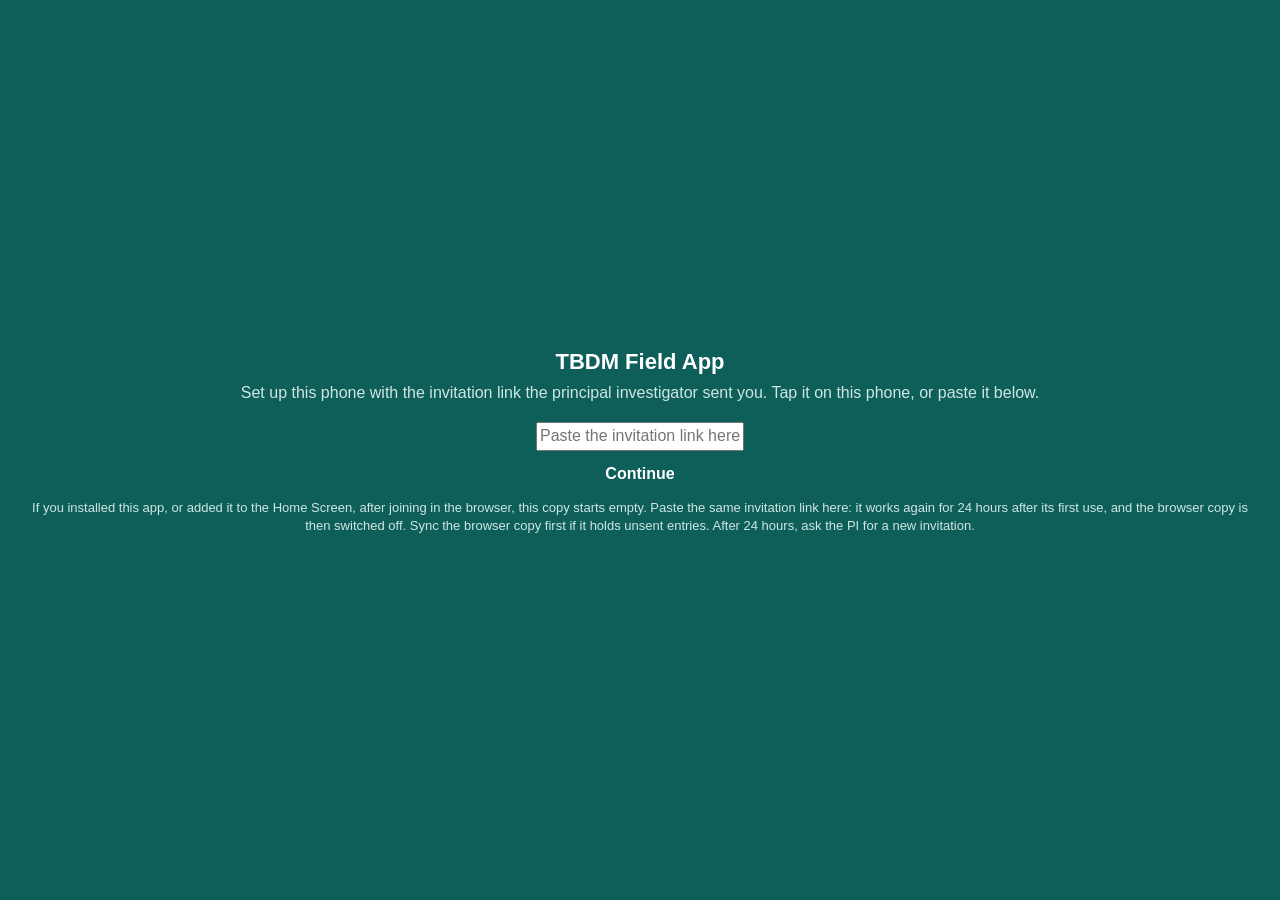
<file: index.html>
<!doctype html>
<html lang="en-GB">
<head>
<meta charset="utf-8">
<meta name="viewport" content="width=device-width, initial-scale=1, viewport-fit=cover">
<meta name="theme-color" content="#0e5e5a">
<meta name="color-scheme" content="light dark">
<meta name="apple-mobile-web-app-capable" content="yes">
<meta name="mobile-web-app-capable" content="yes">
<meta name="apple-mobile-web-app-status-bar-style" content="black-translucent">
<meta name="apple-mobile-web-app-title" content="TBDM Field">
<meta name="referrer" content="no-referrer">
<meta http-equiv="Content-Security-Policy" content="default-src 'self'; script-src 'self'; style-src 'self'; img-src 'self' data: blob:; connect-src 'self' https://script.google.com https://script.googleusercontent.com; base-uri 'none'; form-action 'none'">
<title>TBDM Field App</title>
<link rel="manifest" href="manifest.webmanifest">
<link rel="apple-touch-icon" href="apple-touch-icon.png">
<link rel="icon" href="icon-192.png">
<link rel="stylesheet" href="app.css">
</head>
<body>
<div id="app" aria-live="polite"><div class="boot">TBDM Field App</div></div>
<div id="modal" hidden></div>
<script src="logic.js"></script>
<script src="app.js"></script>
</body>
</html>
</file>
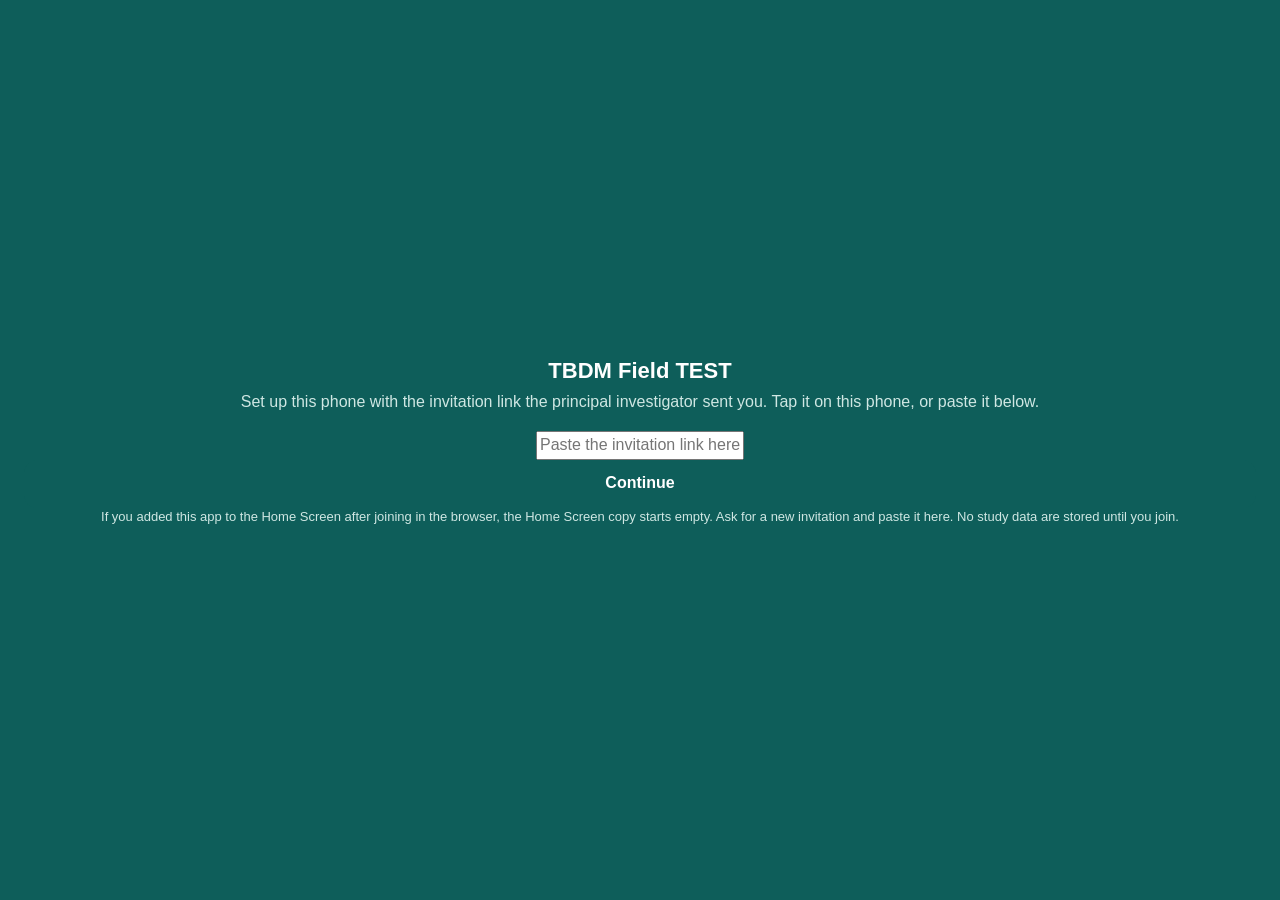
<file: test/index.html>
<!doctype html>
<html lang="en-GB">
<head>
<meta charset="utf-8">
<meta name="viewport" content="width=device-width, initial-scale=1, viewport-fit=cover">
<meta name="theme-color" content="#0e5e5a">
<meta name="apple-mobile-web-app-capable" content="yes">
<meta name="mobile-web-app-capable" content="yes">
<meta name="apple-mobile-web-app-status-bar-style" content="black-translucent">
<meta name="apple-mobile-web-app-title" content="TBDM TEST">
<meta name="referrer" content="no-referrer">
<meta http-equiv="Content-Security-Policy" content="default-src 'self'; script-src 'self'; style-src 'self'; img-src 'self' data:; connect-src 'self' https://script.google.com https://script.googleusercontent.com; base-uri 'none'; form-action 'none'">
<title>TBDM Field TEST</title>
<link rel="manifest" href="manifest.webmanifest">
<link rel="apple-touch-icon" href="apple-touch-icon.png">
<link rel="icon" href="icon-192.png">
<link rel="stylesheet" href="app.css">
</head>
<body>
<div id="app" aria-live="polite"><div class="boot">TBDM Field TEST</div></div>
<div id="modal" hidden></div>
<script src="logic.js"></script>
<script src="app.js"></script>
</body>
</html>
</file>
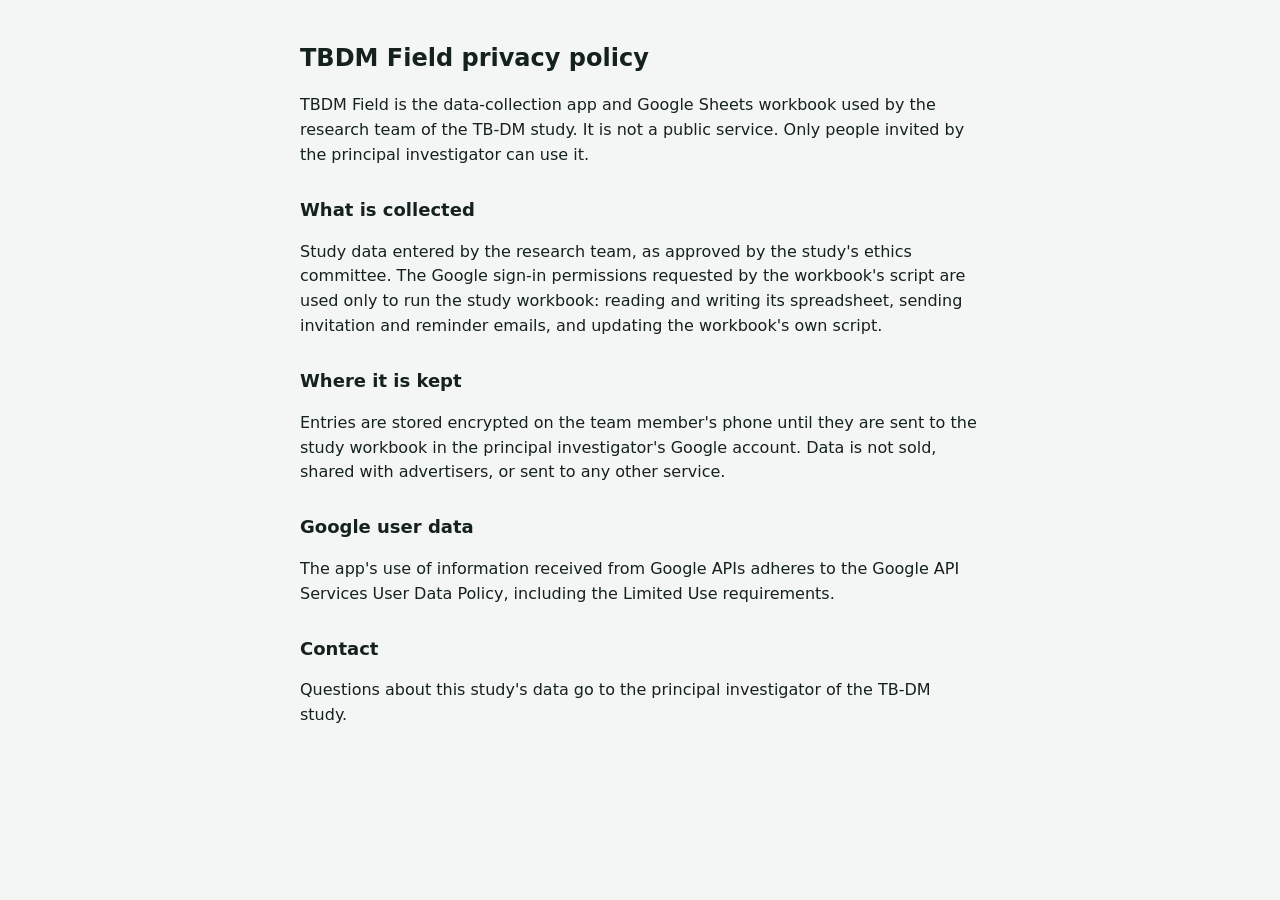
<file: privacy.html>
<!doctype html>
<html lang="en"><head><meta charset="utf-8"><meta name="viewport" content="width=device-width, initial-scale=1">
<title>TBDM Field privacy</title>
<style>body{font:16px/1.55 system-ui,sans-serif;max-width:680px;margin:0 auto;padding:24px 16px;color:#14211f;background:#f4f6f5}h1{font-size:24px}h2{font-size:18px;margin-top:28px}</style>
</head><body>
<h1>TBDM Field privacy policy</h1>
<p>TBDM Field is the data-collection app and Google Sheets workbook used by the research team of the TB-DM study. It is not a public service. Only people invited by the principal investigator can use it.</p>
<h2>What is collected</h2>
<p>Study data entered by the research team, as approved by the study's ethics committee. The Google sign-in permissions requested by the workbook's script are used only to run the study workbook: reading and writing its spreadsheet, sending invitation and reminder emails, and updating the workbook's own script.</p>
<h2>Where it is kept</h2>
<p>Entries are stored encrypted on the team member's phone until they are sent to the study workbook in the principal investigator's Google account. Data is not sold, shared with advertisers, or sent to any other service.</p>
<h2>Google user data</h2>
<p>The app's use of information received from Google APIs adheres to the Google API Services User Data Policy, including the Limited Use requirements.</p>
<h2>Contact</h2>
<p>Questions about this study's data go to the principal investigator of the TB-DM study.</p>
</body></html>
</file>
<file: app.css>
:root {
  --ink: #14211f; --muted: #5b6b68; --line: #d6dedc; --bg: #f4f6f5; --card: #ffffff;
  --brand: #0e5e5a; --brand-2: #0a4744; --brand-soft: #e3f0ee;
  --ok: #067647; --ok-soft: #e6f4ec; --warn: #9a5b00; --warn-soft: #fff4dc;
  --bad: #b42318; --bad-soft: #fdecea; --pend: #3b5bb5; --pend-soft: #e8eefb;
  --r: 14px; --tap: 48px;
  --brand-ink: var(--brand); --bad-ink: var(--bad); --fline: #b9c5c2; --chip: #eef1f0; --tools: #1b4f72;
  --safe-top: env(safe-area-inset-top, 0px); --safe-bot: env(safe-area-inset-bottom, 0px);
}
* { box-sizing: border-box; -webkit-tap-highlight-color: transparent; }
html, body { margin: 0; background: var(--bg); color: var(--ink); }
body { font: 16px/1.4 -apple-system, BlinkMacSystemFont, "Segoe UI", Roboto, "Noto Sans", sans-serif; -webkit-text-size-adjust: 100%; }
button, input, select { font: inherit; color: inherit; }
.boot { display: grid; place-items: center; min-height: 100vh; color: var(--muted); font-weight: 600; }

/* bars */
.top { position: sticky; top: 0; z-index: 5; background: var(--brand); color: #fff; padding: calc(var(--safe-top) + 10px) 14px 10px; display: flex; align-items: center; gap: 10px; }
.top h1 { font-size: 18px; margin: 0; flex: 1; white-space: nowrap; overflow: hidden; text-overflow: ellipsis; }
.top .back, .top .icon { background: rgba(255,255,255,.14); border: 0; color: #fff; border-radius: 10px; min-width: 44px; height: 40px; padding: 0 10px; font-weight: 600; }
.sync { display: flex; align-items: center; gap: 8px; padding: 8px 14px; font-size: 14px; background: var(--brand-2); color: #e6f2f0; }
.sync .dot { width: 9px; height: 9px; border-radius: 50%; background: #9aa; flex: none; }
.sync.on .dot { background: #4ade80; } .sync.off .dot { background: #f59e0b; }
.sync .grow { flex: 1; }
.sync button { background: rgba(255,255,255,.16); color: #fff; border: 0; border-radius: 8px; padding: 5px 10px; font-weight: 600; }

main { padding: 14px 14px calc(110px + var(--safe-bot)); max-width: 720px; margin: 0 auto; }
h2 { font-size: 15px; text-transform: uppercase; letter-spacing: .04em; color: var(--muted); margin: 20px 4px 8px; }
.card { background: var(--card); border: 1px solid var(--line); border-radius: var(--r); padding: 14px; margin-bottom: 12px; }
.card.alert { border-color: #f3b4ad; background: var(--bad-soft); }
.card.warn { border-color: #f1d08a; background: var(--warn-soft); }
.muted { color: var(--muted); } .small { font-size: 13px; }
.tiles { display: grid; grid-template-columns: 1fr 1fr; gap: 10px; }
.tile { background: var(--card); border: 1px solid var(--line); border-radius: var(--r); min-height: 84px; padding: 12px; text-align: left; display: flex; flex-direction: column; justify-content: space-between; }
.tile b { font-size: 16px; } .tile span { color: var(--muted); font-size: 13px; }
.tile.primary { background: var(--brand); color: #fff; border-color: var(--brand); } .tile.primary span { color: #cfe7e3; }
.tile { box-shadow: 0 1px 2px rgba(20,33,31,.06); }
.tile.primary { background: var(--brand); border-color: var(--brand); box-shadow: 0 2px 6px rgba(14,94,90,.28); }
/* guidance: warm sand, quiet */
.tile.guide { background: #fbf1d3; border-color: #e6c765; color: #4a3708; } .tile.guide span { color: #7a6420; }
/* urgency: calm tint at zero, solid when something needs doing */
.tile.queries.calm { background: #fdecea; border-color: #f1b7b1; color: #8c1d18; } .tile.queries.calm span { color: #a8504a; }
.tile.queries.hot { background: #b3261e; border-color: #b3261e; color: #fff; box-shadow: 0 2px 8px rgba(179,38,30,.35); } .tile.queries.hot span { color: #fbd9d6; }
.tile.due.calm { background: #fdf0e3; border-color: #f0c79b; color: #8a4a0b; } .tile.due.calm span { color: #8a5a24; }
.tile.due.hot { background: #ad4c0a; border-color: #ad4c0a; color: #fff; box-shadow: 0 2px 8px rgba(173,76,10,.35); } .tile.due.hot span { color: #fff0e2; }
/* confidential: deep indigo, PI only */
.tile.conf { background: #3b2a6b; border-color: #3b2a6b; color: #fff; box-shadow: 0 2px 8px rgba(59,42,107,.35); } .tile.conf span { color: #d8cff0; }
.list.logs { background: #1b4f72; border-color: #1b4f72; } .list.logs .row { color: #fff; border-top-color: #2f6a92; } .list.logs .row .sub { color: #cfe3f2; } .list.logs .chev::after { color: #fff; }
.list.conf { background: #3b2a6b; border-color: #3b2a6b; } .list.conf .row { color: #fff; border-top-color: #54428a; } .list.conf .row .sub { color: #d8cff0; } .list.conf .chev::after { color: #fff; }

/* lists */
.list { background: var(--card); border: 1px solid var(--line); border-radius: var(--r); overflow: hidden; margin-bottom: 12px; }
.row { display: flex; align-items: center; gap: 10px; padding: 12px 14px; border-top: 1px solid var(--line); min-height: var(--tap); width: 100%; background: none; border-left: 0; border-right: 0; border-bottom: 0; text-align: left; }
.row:first-child { border-top: 0; }
.row .main { flex: 1; min-width: 0; } .row .main div:first-child { font-weight: 600; }
.row .sub { color: var(--muted); font-size: 13px; }
.chev::after { content: "\203A"; color: #9aa7a4; font-size: 24px; line-height: 1; }
.chip { display: inline-block; font-size: 12px; font-weight: 700; border-radius: 999px; padding: 3px 9px; white-space: nowrap; background: var(--chip); color: var(--muted); }
.chip.ok { background: var(--ok-soft); color: var(--ok); } .chip.pend { background: var(--pend-soft); color: var(--pend); }
.chip.bad { background: var(--bad-soft); color: var(--bad-ink); } .chip.warn { background: var(--warn-soft); color: var(--warn); }
.empty { padding: 18px; text-align: center; color: var(--muted); }
.search { width: 100%; height: var(--tap); border: 1px solid var(--line); border-radius: 12px; padding: 0 14px; background: var(--card); margin-bottom: 12px; }

/* forms */
.field { background: var(--card); border: 1px solid var(--line); border-radius: var(--r); padding: 12px 14px; margin-bottom: 10px; }
.field.err { border-color: var(--bad); background: #fffafa; }
.field.na { opacity: .42; }                                  /* does not apply to this participant: faded, not typeable */
.field.na label.lab { color: var(--muted); }
.field label.lab { display: block; font-weight: 600; margin-bottom: 2px; }
.field .hint { font-size: 13px; color: var(--muted); margin-bottom: 8px; }
.field .msg { font-size: 13px; color: var(--bad-ink); font-weight: 600; margin-top: 6px; }
.field input[type=text], .field input[type=password], .field input[type=date], .field input[type=time], .field select {
  width: 100%; height: var(--tap); border: 1px solid var(--fline); border-radius: 10px; padding: 0 12px; background: var(--card); font-size: 17px; }
.field input:disabled { background: var(--chip); color: #8a9794; }
.inline { display: flex; gap: 8px; } .inline > * { flex: 1; } .inline .now { flex: 0 0 auto; }
.seg { display: flex; flex-wrap: wrap; gap: 8px; }
.seg button { flex: 1 1 auto; min-width: 64px; min-height: var(--tap); border: 1px solid var(--fline); background: var(--card); border-radius: 10px; padding: 6px 10px; font-weight: 600; }
.seg button small { display: block; font-weight: 400; font-size: 12px; color: var(--muted); }
.seg button.on { background: var(--brand); border-color: var(--brand); color: #fff; } .seg button.on small { color: #d6ece8; }
.seg.yn button { flex: 1 1 40%; }
.sync.practice { background: #8a5a00; color: #fff; font-weight: 700; } .sync.practice button { background: #fff; color: #8a5a00; }
.practice-card { border: 2px solid #e0a800; background: #fff7e0; }
.row.locked { opacity: .45; pointer-events: none; filter: grayscale(1); cursor: not-allowed; }
.seg.quick { margin-bottom: 8px; gap: 6px; } .seg.quick button { flex: 0 0 auto; min-width: 48px; padding: 4px 6px; }
.btn { display: inline-flex; align-items: center; justify-content: center; min-height: var(--tap); border-radius: 12px; border: 1px solid var(--line); background: var(--card); padding: 0 18px; font-weight: 700; }
.btn.primary { background: var(--brand); border-color: var(--brand); color: #fff; } .btn.danger { background: var(--bad); border-color: var(--bad); color: #fff; }
.btn.block { width: 100%; } .btn:disabled { opacity: .55; }
.now { min-height: var(--tap); border: 1px solid var(--fline); background: var(--brand-soft); color: var(--brand-ink); border-radius: 10px; padding: 0 12px; font-weight: 700; }
.group-title { font-weight: 700; margin: 18px 4px 8px; color: var(--brand-ink); }
.toggle { background: none; border: 0; color: var(--brand-ink); font-weight: 700; padding: 10px 4px; }
.calc { display: grid; grid-template-columns: repeat(auto-fill, minmax(140px, 1fr)); gap: 8px; margin-bottom: 12px; }
.calc div { background: var(--brand-soft); border-radius: 10px; padding: 8px 10px; } .calc b { display: block; font-size: 18px; }
.calc .bad { background: var(--bad-soft); color: var(--bad-ink); }
.savebar { position: fixed; left: 0; right: 0; bottom: 0; z-index: 6; background: rgba(244,246,245,.96); border-top: 1px solid var(--line); padding: 10px 14px calc(10px + var(--safe-bot)); display: flex; gap: 10px; }
.savebar .btn { flex: 1; }

/* lock and setup */
.lock { min-height: 100vh; display: flex; flex-direction: column; align-items: center; justify-content: center; padding: 24px; background: var(--brand); color: #fff; text-align: center; }
.lock h1 { margin: 0 0 4px; font-size: 22px; } .lock p { margin: 0 0 18px; color: #cfe7e3; }
.dots { display: flex; gap: 12px; margin: 10px 0 18px; } .dots i { width: 14px; height: 14px; border-radius: 50%; border: 2px solid #fff; }
.dots i.f { background: var(--card); }
.pad { display: grid; grid-template-columns: repeat(3, 76px); gap: 14px; }
.pad button { height: 76px; border-radius: 50%; border: 0; background: rgba(255,255,255,.14); color: #fff; font-size: 26px; font-weight: 600; }
.pad button.txt { font-size: 15px; background: none; }
.lock .err { color: #ffd2cc; min-height: 22px; font-weight: 600; }
.setup { padding: 20px 16px; max-width: 520px; margin: 0 auto; }

/* modal */
#modal { position: fixed; inset: 0; z-index: 20; background: rgba(10,20,19,.55); display: flex; align-items: flex-end; justify-content: center; }
#modal[hidden] { display: none; }
.sheet { background: var(--card); width: 100%; max-width: 620px; border-radius: 18px 18px 0 0; padding: 20px 18px calc(20px + var(--safe-bot)); max-height: 92vh; overflow: auto; }
.sheet.stop { border-top: 8px solid var(--bad); } .sheet h3 { margin: 0 0 10px; font-size: 21px; }
.sheet.stop h3 { color: var(--bad-ink); }
.sheet ol { padding-left: 22px; } .sheet li { margin: 6px 0; }
.sheet .acts { display: flex; gap: 10px; margin-top: 16px; } .sheet .acts .btn { flex: 1; }
.toast { position: fixed; left: 50%; transform: translateX(-50%); bottom: calc(86px + var(--safe-bot)); background: #13302d; color: #fff; padding: 10px 16px; border-radius: 12px; z-index: 30; font-weight: 600; max-width: 90vw; }
.row2 { display: flex; gap: 10px; margin-top: 12px; } .row2 .btn { flex: 1; text-decoration: none; color: inherit; }
.steps { margin: 0; padding-left: 20px; } .steps li { margin: 6px 0; }
.itemq { margin: 6px 0 8px; padding: 8px 10px; border-radius: 10px; background: #f3f6f9; } .ur { font-size: 20px; line-height: 1.9; text-align: right; font-family: 'Noto Nastaliq Urdu','Noto Naskh Arabic','Jameel Noori Nastaleeq',system-ui,serif; } .ur.small { font-size: 15px; line-height: 1.7; }
.scaleur { display: flex; flex-wrap: wrap; gap: 4px 14px; font-size: 15px; line-height: 1.7; color: #55606b; margin-top: 4px; } .scaleur span { unicode-bidi: isolate; white-space: nowrap; }
.info { margin: 8px 0 2px; } .info-btn { min-height: 38px; font-size: 14px; padding: 0 14px; } .info-panel { margin-top: 8px; padding: 10px 12px; border-radius: 10px; background: #f3f6f9; font-size: 14px; } .info-panel p { margin: 6px 0; } .info-tbl { width: 100%; border-collapse: collapse; font-size: 13px; } .info-tbl th, .info-tbl td { border: 1px solid #cfd8dc; padding: 5px 6px; text-align: left; vertical-align: top; } .info-tbl th { background: #e4ebef; }

/* query navigation: the field a query points at flashes for about 2.5 seconds */
.field.flash { animation: qflash 2.5s ease-out; border-radius: 10px; }
@keyframes qflash { 0%, 45% { background: #ffe58a; box-shadow: 0 0 0 3px #e0a800; } 100% { background: transparent; box-shadow: 0 0 0 0 transparent; } }
.qbanner { background: #fff6d6; border-left: 4px solid #e0a800; }
.qbanner .qgo { margin-top: 8px; display: block; }
.qfield { color: #7a5b00; }

.row button.main { background: none; border: 0; text-align: left; padding: 0; font: inherit; color: inherit; min-height: var(--tap); }
.row a.tel { color: var(--brand-ink); font-weight: 700; text-decoration: none; padding: 10px 8px; border-radius: 10px; background: var(--brand-soft); }
a.tel.big { display: inline-block; font-size: 20px; }
.row2 .btn.primary { color: #fff; }
a.tel.big { color: var(--brand-ink); font-weight: 700; text-decoration: none; margin: 2px 0 4px; }
/* participants: the most used button, clear ocean blue */
.tile.people { background: #1e63a3; border-color: #1e63a3; color: #fff; box-shadow: 0 2px 8px rgba(30,99,163,.32); } .tile.people span { color: #d3e4f4; }
.itemnote { margin: 8px 0 4px; padding: 8px 10px; border-left: 3px solid #e6c765; background: #fbf1d3; color: #4a3708; border-radius: 6px; font-size: 13px; line-height: 1.45; }
.itemnote .gloss { font-size: 20px; font-weight: 700; margin: 6px 0 2px; white-space: nowrap; }

.qgroup .qhead { font-size: 16px; } .qcount { background: #b3261e; color: #fff; border-radius: 999px; min-width: 26px; padding: 2px 8px; text-align: center; font-size: 13px; font-weight: 700; }
.qgroup.open .qhead .chev::after { display: inline-block; transform: rotate(90deg); } .qbody { background: #faf6f5; border-top: 1px solid var(--line); } .qbody .qrow { padding-left: 26px; }
.field.na .seg button { pointer-events: none; }
.recent { margin-top: 8px; border: 1px solid var(--line, #d9dfdd); border-radius: 12px; background: var(--card); padding: 6px; display: grid; gap: 4px; }
.recent[hidden] { display: none; }
.recent-item { text-align: left; min-height: 44px; border: 0; background: #f4f7f6; border-radius: 8px; font-size: 1rem; padding: 0 12px; color: inherit; }

/* PI home: attention feed and bottom bar */
.quick { display: grid; grid-template-columns: 1fr 1fr; gap: 10px; }
.feed { background: var(--card); border: 1px solid var(--line); border-radius: var(--r); margin-bottom: 10px; overflow: hidden; box-shadow: 0 1px 2px rgba(20,33,31,.06); }
.feed.due.hot { border-color: #e9b27b; } .feed.queries.hot { border-color: #eca29b; } .feed.conf { border-color: #54428a; }
.feedhead { display: flex; align-items: center; gap: 10px; width: 100%; background: none; border: 0; padding: 12px 14px; text-align: left; min-height: var(--tap); }
.feedhead b { flex: 1; font-size: 16px; }
.fcount { min-width: 28px; text-align: center; border-radius: 999px; padding: 2px 9px; font-weight: 700; font-size: 13px; background: var(--chip); color: var(--muted); }
.feed.due.hot .fcount { background: #ad4c0a; color: #fff; } .feed.queries.hot .fcount { background: #b3261e; color: #fff; } .feed.conf .fcount { background: #3b2a6b; color: #fff; } .feed.wait .fcount { background: var(--pend); color: #fff; }
.feedrow { display: flex; align-items: center; gap: 10px; width: 100%; background: none; border: 0; border-top: 1px solid var(--line); padding: 10px 14px; text-align: left; min-height: var(--tap); }
.fmain { flex: 1; min-width: 0; font-weight: 600; } .fmain small { display: block; font-weight: 400; color: var(--muted); font-size: 13px; }
.feednone { padding: 4px 14px 14px; color: var(--muted); font-size: 14px; }
.feedmore { width: 100%; background: none; border: 0; border-top: 1px solid var(--line); padding: 10px; color: var(--brand-ink); font-weight: 700; }
.chips { display: flex; flex-wrap: wrap; gap: 8px; margin-top: 6px; }
.rchip { border: 1px solid var(--line); background: var(--brand-soft); color: var(--brand-ink); border-radius: 999px; padding: 8px 14px; font-weight: 700; min-height: 40px; }
.bnav { position: fixed; left: 0; right: 0; bottom: 0; z-index: 6; display: flex; overflow-x: auto; overflow-y: hidden; scrollbar-width: none; -webkit-overflow-scrolling: touch; scroll-snap-type: x proximity; background: var(--card); border-top: 1px solid var(--line); padding-bottom: var(--safe-bot); box-shadow: 0 -2px 10px rgba(20,33,31,.06); }
.bnav::-webkit-scrollbar { display: none; }
.bn { position: relative; flex: 1 0 auto; min-width: 74px; scroll-snap-align: center; display: flex; flex-direction: column; align-items: center; gap: 2px; padding: 8px 2px 8px; background: none; border: 0; color: var(--muted); min-height: 58px; }
.bn .ico { width: 24px; height: 24px; display: block; } .bn .ico svg { width: 24px; height: 24px; display: block; }
.bn .lbl { font-size: 11px; font-weight: 600; }
.bn.on { color: var(--brand-ink); } .bnav .slide { position: absolute; top: 0; left: 0; height: 3px; border-radius: 0 0 3px 3px; background: var(--brand); pointer-events: none; } .bnav .slide.go { transition: transform .28s cubic-bezier(.3,.7,.2,1), width .28s cubic-bezier(.3,.7,.2,1); }
.bn .badge { position: absolute; top: 4px; left: calc(50% + 6px); min-width: 17px; height: 17px; padding: 0 4px; border-radius: 9px; background: #b3261e; color: #fff; font-style: normal; font-size: 11px; font-weight: 700; line-height: 17px; text-align: center; }



.bnav .bn { -webkit-user-select: none; user-select: none; -webkit-touch-callout: none; }
.bnav.dragmode { scroll-snap-type: none; }
.bnav.dragmode .bn:not(.dragging) { opacity: .6; transition: opacity .15s; }
.bn.dragging { z-index: 7; background: #e6f1ef; border-radius: 12px; box-shadow: 0 4px 14px rgba(20,33,31,.25); }

.lock .bio { margin-top: 14px; width: 64px; height: 64px; display: inline-flex; align-items: center; justify-content: center; background: rgba(255,255,255,.12); border: 1px solid rgba(255,255,255,.55); color: #fff; border-radius: 18px; padding: 0; }
.lock .bio .bioico, .lock .bio svg { width: 40px; height: 40px; display: block; }

/* Settings tools: a grid of icon tiles */
.tools { display: grid; grid-template-columns: repeat(3, 1fr); gap: 8px; margin-bottom: 8px; }
.tool { display: flex; flex-direction: column; align-items: center; justify-content: center; gap: 3px; min-height: 92px; padding: 10px 4px; border: 0; border-radius: var(--r); background: var(--tools); color: #fff; text-align: center; box-shadow: 0 1px 3px rgba(20,33,31,.12); }
.tool .ico { width: 26px; height: 26px; display: block; } .tool .ico svg { width: 26px; height: 26px; }
.tool b { font-size: 14px; line-height: 1.15; } .tool small { font-size: 11.5px; line-height: 1.2; color: #cfe3f2; }
.tool:active { transform: scale(.97); } .tool.off { opacity: .6; }

/* Night mode: follows the phone's light/dark setting */
:root { color-scheme: light dark; }
@media (prefers-color-scheme: dark) {
  :root {
    --ink: #e3ebe9; --muted: #9aaca8; --line: #2b3937; --bg: #0e1615; --card: #172220;
    --brand-soft: #16302d; --brand-ink: #6fcfc3;
    --ok: #5fd39a; --ok-soft: #12301f; --warn: #f0b552; --warn-soft: #362810;
    --bad: #c8372b; --bad-ink: #ff9b91; --bad-soft: #3a1714; --pend: #4f72d6; --pend-soft: #1a2442;
    --fline: #3b4b48; --chip: #22302e; --tools: #1c4a6b;
  }
  .card.alert { border-color: #6b2a24; } .card.warn { border-color: #6a5220; }
  input:not([type=checkbox]):not([type=radio]), select, textarea { background-color: var(--card); color: var(--ink); border-color: var(--fline); }
  .field.err { background: #2a1513; }
  .field input:disabled { color: #7d8c89; }
  .tile.guide, .itemnote { background: #33290f; border-color: #6a5622; color: #f1dfa8; } .tile.guide span { color: #d6c27f; }
  .tile.queries.calm { background: #3a1714; border-color: #6b2a24; color: #ffb4ab; } .tile.queries.calm span { color: #e39890; }
  .tile.due.calm { background: #35220f; border-color: #6a4520; color: #f6c48e; } .tile.due.calm span { color: #d9a876; }
  .practice-card { background: #33290f; } .qbanner { background: #33290f; } .qfield { color: #f0c75a; }
  .itemq, .info-panel { background: #1d2a28; } .info-tbl th { background: #22302e; } .info-tbl th, .info-tbl td { border-color: #3b4b48; }
  .scaleur { color: #a8b5b2; }
  .qbody { background: #1a2321; } .recent-item { background: #1d2a28; }
  .savebar { background: rgba(14,22,21,.96); }
  .bn.dragging { background: #1f3532; }
  .bnav { box-shadow: 0 -2px 10px rgba(0,0,0,.4); }
  .tile, .feed { box-shadow: none; }
  @keyframes qflash { 0%, 45% { background: #5a4710; box-shadow: 0 0 0 3px #b08a10; } 100% { background: transparent; box-shadow: 0 0 0 0 transparent; } }
}

/* PI home: search, Screen and Enrol share one row */
.homerow { display: grid; grid-template-columns: 1.25fr 1fr 1fr; gap: 8px; align-items: stretch; margin-bottom: 12px; }
.homerow > .card.find { margin: 0; padding: 10px; display: flex; flex-direction: column; justify-content: space-between; gap: 6px; min-width: 0; }
.homerow .card.find .lab { font-size: 12px; line-height: 1.15; }
.homerow .card.find .inline { flex-direction: column; gap: 6px; } .homerow .card.find .inline > * { flex: none; width: 100%; }
.homerow .card.find input { min-width: 0; height: 40px; padding: 0 8px; font-size: 16px; }
.homerow .card.find .btn { min-height: 36px; padding: 0 8px; }
.homerow .tile { min-height: 0; padding: 10px; margin: 0; min-width: 0; } .homerow .tile b { font-size: 15px; line-height: 1.15; } .homerow .tile span { font-size: 12px; }
.homerow.solo { grid-template-columns: 1fr; } .homerow.solo > .card.find .inline { flex-direction: row; } .homerow.solo > .card.find .inline > * { width: auto; flex: 1; }

/* Link register: one status line, one to-do card */
.regstat { display: flex; align-items: center; gap: 8px; margin: 0 0 12px; padding: 8px 12px; border: 1px solid var(--line); border-radius: var(--r); background: var(--card); font-size: 14px; color: var(--muted); }
.regstat .dot { width: 9px; height: 9px; border-radius: 50%; background: #4ade80; flex: none; } .regstat span { flex: 1; } .regstat .btn { min-height: 36px; padding: 0 14px; }
.card.todo b { display: block; margin: 8px 0 4px; } .card.todo b:first-child { margin-top: 0; } .card.todo .list { margin: 6px 0 8px; }
.card.done { border-color: var(--ok); background: var(--ok-soft); color: var(--ok); }
.regstat.solo { justify-content: flex-end; border: 0; background: none; padding: 0; }

/* Contact: the due and overdue list with a telephone number on each row */
.list.duec { background: #3b2a6b; border-color: #3b2a6b; margin-bottom: 12px; } .list.duec .row { color: #fff; border-top-color: #54428a; align-items: center; } .list.duec .row .sub { color: #d8cff0; }
.list.duec .row .main { text-align: left; background: none; border: 0; color: inherit; padding: 0; min-width: 0; flex: 1; }
.row button.tel { font-size: 15px; color: var(--brand-ink); font-weight: 700; padding: 10px 10px; border: 0; border-radius: 10px; background: var(--brand-soft); white-space: nowrap; }
.duec .notel { white-space: nowrap; font-size: 13px; }
.winline { display: flex; align-items: center; gap: 8px; flex-wrap: wrap; margin-top: 3px; }
.modal .card, #modal .card { margin: 0 0 8px; }
.duec .side { display: flex; flex-direction: column; align-items: flex-end; gap: 6px; flex: none; }
#modal .tel.big { color: var(--brand-ink); font-weight: 700; font-size: 22px; margin: 2px 0 4px; }

.bn.on .ico svg { fill: currentColor; } .bn.on .ico svg .d { stroke: var(--card); }
.bn.on .ico svg.nofill, .bn.on[data-tab="register"] .ico svg { fill: none; stroke-width: 2.6; }

@keyframes tabon { from { color: var(--muted); } }
@keyframes tabfill { from { fill-opacity: 0; } }
.bn.on { animation: tabon .25s ease-out; } .bn.on .ico svg { animation: tabfill .25s ease-out; }
@media (prefers-reduced-motion: reduce) { .bn.on, .bn.on .ico svg { animation: none; } }

/* Home feed headers are bands in the colour of their meaning (same palette as the tiles) */
.feedhead { color: var(--ink); }
.feed.due.calm .feedhead { background: #fdf0e3; color: #8a4a0b; } .feed.due.hot .feedhead { background: #ad4c0a; color: #fff; }
.feed.queries.calm .feedhead { background: #fdecea; color: #8c1d18; } .feed.queries.hot .feedhead { background: #b3261e; color: #fff; }
.feed.conf .feedhead { background: #3b2a6b; color: #fff; } .feed.wait .feedhead { background: var(--pend); color: #fff; }
.feed.due.hot .fcount, .feed.queries.hot .fcount, .feed.conf .fcount, .feed.wait .fcount { background: #fff; }
.feed.due.hot .fcount { color: #ad4c0a; } .feed.queries.hot .fcount { color: #b3261e; } .feed.conf .fcount { color: #3b2a6b; } .feed.wait .fcount { color: #2f4a96; }
.feed.due.calm .fcount { background: #f0c79b; color: #6e3a08; } .feed.queries.calm .fcount { background: #f1b7b1; color: #7a1712; }
.feed .feedhead .chev::after { color: currentColor; }
@media (prefers-color-scheme: dark) {
  .feed.due.calm .feedhead { background: #35220f; color: #f6c48e; } .feed.queries.calm .feedhead { background: #3a1714; color: #ffb4ab; }
  .feed.wait .feedhead { background: #3b5bb5; }
  .feed.due.calm .fcount { background: #6a4520; color: #f6c48e; } .feed.queries.calm .fcount { background: #6b2a24; color: #ffb4ab; }
}

/* Section headings are bands too, so each block of a page is easy to find */
main h2 { background: var(--brand-soft); color: var(--brand-ink); padding: 8px 12px; border-radius: 10px; margin: 20px 0 8px; font-weight: 800; }
.duebox h2 { background: #fdf0e3; color: #8a4a0b; } .recentbox h2 { background: #e8eefb; color: #2f4a96; }
@media (prefers-color-scheme: dark) { .duebox h2 { background: #35220f; color: #f6c48e; } .recentbox h2 { background: #1a2442; color: #aebff0; } }

/* Lock and Sync are icons; they animate only while the action is running */
.top .icon.lockbtn { display: inline-flex; align-items: center; justify-content: center; }
.top .icon .ico, .sync .syncbtn .ico { width: 22px; height: 22px; display: block; } .top .icon .ico svg, .sync .syncbtn .ico svg { width: 22px; height: 22px; display: block; }
.sync .syncbtn { display: inline-flex; align-items: center; justify-content: center; min-width: 44px; height: 36px; padding: 0 10px; }
@keyframes spinr { to { transform: rotate(-360deg); } }   /* the arrows run anticlockwise */
.sync .syncbtn.spin .ico { animation: spinr .8s linear infinite; }
@keyframes shackle { 0% { transform: translateY(-3.5px); } 60% { transform: translateY(1px); } 100% { transform: translateY(0); } }
@keyframes padpulse { 0%, 100% { transform: scale(1); } 60% { transform: scale(1.12); } }
.top .icon.locking .ico { animation: padpulse .42s ease-out; } .top .icon.locking .shackle { animation: shackle .42s ease-out; }
@media (prefers-reduced-motion: reduce) { .sync .syncbtn.spin .ico, .top .icon.locking .ico, .top .icon.locking .shackle { animation: none; } }



/* Top bar: the title is centred; Back on the left, Lock on the right */
.top { display: grid; grid-template-columns: 88px minmax(0, 1fr) 88px; gap: 8px; }
.top .back { white-space: nowrap; }
.top .tl { display: flex; align-items: center; justify-self: start; } .top .tr { display: flex; align-items: center; justify-self: end; }
.top h1 { text-align: center; min-width: 0; }
.top h1 small { display: block; font-size: 13px; font-weight: 600; opacity: .85; overflow: hidden; text-overflow: ellipsis; }

/* Photos of source documents */
.photocard .photorow { display: flex; align-items: center; gap: 8px; flex-wrap: wrap; padding: 10px 0; border-top: 1px solid var(--line); margin-top: 8px; }
.photocard .photorow .grow { flex: 1; min-width: 120px; font-weight: 600; } .photocard .photorow small { display: block; font-weight: 400; color: var(--muted); }
.btn.small { padding: 8px 12px; font-size: 14px; min-height: 40px; }
.cover { position: fixed; inset: 0; z-index: 30; background: #0b1413; color: #fff; display: flex; flex-direction: column; align-items: center; gap: 10px; padding: calc(var(--safe-top) + 12px) 12px calc(var(--safe-bot) + 12px); }
.cover canvas { touch-action: none; background: #222; max-width: 100%; }
.cover-head { text-align: center; } .cover-acts { display: flex; gap: 10px; width: 100%; max-width: 520px; } .cover-acts .btn { flex: 1; }
.photo-full { position: fixed; inset: 0; z-index: 30; background: #000; color: #fff; display: flex; flex-direction: column; }
.photo-full .pf-bar { display: flex; align-items: center; gap: 8px; padding: calc(var(--safe-top) + 10px) 12px 10px; background: #111; } .photo-full .pf-bar { flex-wrap: wrap; } .photo-full .pf-bar b { flex: 1 1 100%; } .photo-full .pf-bar .btn { white-space: nowrap; }
.photo-full .pf-img { flex: 1; overflow: auto; touch-action: pan-x pan-y pinch-zoom; display: flex; align-items: flex-start; justify-content: center; }
.photo-full .pf-img img { max-width: 100%; height: auto; }

.cover .btn:not(.primary), .photo-full .btn { background: #fff; color: #14211f; }
/* Visit header: the checklist for that visit opens from the icon on the right */
main h2.vhead { display: flex; align-items: center; gap: 8px; } main h2.vhead .vguide { margin-left: auto; background: var(--card); color: var(--brand-ink); border: 1px solid var(--line); border-radius: 10px; width: 40px; height: 36px; display: inline-flex; align-items: center; justify-content: center; }
main h2.vhead .vguide .ico, main h2.vhead .vguide svg { width: 22px; height: 22px; display: block; }

/* Participant page: confidential blocks in a lighter purple, side by side */
.ctiles { display: grid; grid-template-columns: 1fr 1fr; gap: 10px; margin-bottom: 12px; } .ctiles.solo { grid-template-columns: 1fr; }
.ctile { background: #b5abd6; color: #2a1d52; border: 0; border-radius: var(--r); padding: 12px; display: flex; align-items: center; gap: 10px; min-height: 76px; text-align: left; min-width: 0; box-shadow: 0 1px 2px rgba(20,33,31,.08); }
.ctile .ico, .ctile .ico svg { width: 40px; height: 40px; display: block; flex: none; }
.ctile .ctx { display: flex; flex-direction: column; gap: 2px; min-width: 0; } .ctile .ctx b { font-size: 15px; overflow: hidden; text-overflow: ellipsis; white-space: nowrap; } .ctile .ctx small { font-size: 13px; color: #3b2a6b; line-height: 1.3; }
@media (prefers-color-scheme: dark) { .ctile { background: #3a2f5e; color: #ece6fb; } .ctile .ctx small { color: #d0c6f0; } }
.ctile .telpill { margin-top: 2px; background: #fff; color: #2a1d52; border: 0; border-radius: 999px; padding: 6px 12px; font-weight: 700; font-size: 15px; white-space: nowrap; box-shadow: 0 1px 2px rgba(42,29,82,.2); }
div.ctile { cursor: pointer; }
@media (prefers-color-scheme: dark) { .ctile .telpill { background: #ece6fb; color: #2a1d52; } }
#tile-contact { display: grid; grid-template-columns: auto minmax(0, 1fr); column-gap: 10px; row-gap: 6px; align-items: center; }
#tile-contact .telpill { grid-column: 1 / -1; justify-self: stretch; text-align: center; font-variant-numeric: tabular-nums; overflow: hidden; text-overflow: ellipsis; }
#tile-contact .ctx b { font-size: 13px; line-height: 1.25; white-space: normal; overflow: hidden; text-overflow: clip; display: -webkit-box; -webkit-line-clamp: 2; -webkit-box-orient: vertical; word-break: break-word; }

/* "No document" pill beside a record's status, and the photo card flash it leads to */
.chip.docmiss { background: #ece6fb; color: #3b2a6b; border: 0; margin-right: 6px; font-size: 11px; padding: 3px 7px; }
.photocard.flash { animation: qflash 2.5s ease-out; }
@media (prefers-color-scheme: dark) { .chip.docmiss { background: #3a2f5e; color: #ece6fb; } }

/* Participant page: key variables, four to a row */
.facts4 { display: grid; grid-template-columns: repeat(4, minmax(0, 1fr)); gap: 6px; margin-bottom: 12px; }
.facts4 > div { background: var(--brand-soft); border-radius: 10px; padding: 7px 6px; min-width: 0; text-align: center; }
.facts4 span { display: block; font-size: 11px; color: var(--muted); white-space: nowrap; overflow: hidden; text-overflow: ellipsis; }
.facts4 b { display: block; font-size: 15px; line-height: 1.25; margin-top: 2px; overflow-wrap: anywhere; }
.facts4 .bad { background: var(--bad-soft); color: var(--bad-ink); } .facts4 .bad span { color: var(--bad-ink); }

/* Document checklist on forms: a tick per page */
.dmark { width: 26px; height: 26px; border-radius: 50%; border: 2px solid var(--line); display: inline-flex; align-items: center; justify-content: center; font-weight: 800; font-size: 15px; flex: none; color: #fff; }
.dmark.sent { background: #1f7a4d; border-color: #1f7a4d; } .dmark.waiting { background: #b26b00; border-color: #b26b00; }
.chip.docok { background: var(--ok-soft); color: var(--ok); margin-right: 6px; font-size: 11px; padding: 3px 7px; }

.photocard .photorow { flex-wrap: nowrap; }
.photocard .pbtns { display: flex; gap: 6px; flex: none; }
.photocard .pbtn { width: 44px; height: 40px; border-radius: 10px; border: 1px solid var(--line); background: var(--card); color: var(--brand-ink); display: inline-flex; align-items: center; justify-content: center; }
.photocard .pbtn:disabled { opacity: .4; } .photocard .pbtn .ico, .photocard .pbtn svg { width: 22px; height: 22px; display: block; }
.photocard .photorow .grow { min-width: 0; }

/* recent activity: the line about what is sent */
.fsent { margin-top: 8px; }

/* Role manager grid: task names on the left, one tick per role; fixed columns are greyed */
.card.ok { border-color: var(--ok); background: var(--ok-soft); }
.accwrap { overflow-x: auto; margin-bottom: 12px; border: 1px solid var(--line); border-radius: var(--r); background: var(--card); }
.accgrid { border-collapse: collapse; width: 100%; font-size: 13px; }
.accgrid th, .accgrid td { border-top: 1px solid var(--line); padding: 6px 2px; text-align: center; vertical-align: middle; }
.accgrid thead th { border-top: 0; font-size: 11.5px; color: var(--muted); font-weight: 700; padding: 8px 2px; }
.accgrid th.task { text-align: left; font-weight: 600; padding: 8px 8px 8px 10px; min-width: 128px; color: var(--ink); }
.accgrid thead th.task { color: var(--muted); }
.accgrid th.task small { display: block; font-weight: 400; color: var(--muted); font-size: 11px; margin-top: 1px; }
.accgrid tr.conf th.task { color: var(--conf, #4b3a8c); }
.accgrid td.acc { width: 38px; }
.tick { display: inline-block; width: 26px; height: 26px; border-radius: 7px; border: 2px solid var(--line); background: var(--card); position: relative; padding: 0; vertical-align: middle; }
button.tick { cursor: pointer; }
.tick.on { background: var(--brand); border-color: var(--brand); }
.tick.on::after { content: ''; position: absolute; left: 7px; top: 2px; width: 7px; height: 13px; border: solid #fff; border-width: 0 3px 3px 0; transform: rotate(45deg); }
td.fixed .tick { opacity: .45; }
.accgrid tr.fixedrow th.task { color: var(--muted); }
button.tick:focus-visible { outline: 3px solid var(--brand); outline-offset: 2px; }
.accgrid th.custom { color: var(--tools); }
.accgrid td.custom { background: var(--brand-soft); }
#modal textarea.search { height: auto; padding: 10px 14px; resize: vertical; font: inherit; }
#cr-err { color: var(--bad); min-height: 1.2em; }
.feedhead.static { cursor: default; }
.card.find .search { margin-bottom: 0; }

/* Radiograph reader: the image stays at the top of the scoring page */
.cxrpane { position: sticky; top: 0; z-index: 3; padding: 10px; background: var(--card); box-shadow: 0 6px 14px -10px rgba(0,0,0,.35); }
.cxrpane .cxrbar { display: flex; align-items: center; gap: 8px; } .cxrpane .cxrbar b { flex: 1; }
.cxrpane .cxrimg { display: block; width: 100%; margin-top: 8px; padding: 0; border: 0; background: #000; border-radius: 10px; overflow: hidden; }
.cxrpane .cxrimg img { display: block; width: 100%; height: min(30vh, 260px); object-fit: contain; }
@media (max-height: 700px) { .cxrpane .cxrimg img { height: 22vh; } }
.cxrpane .cxrtools { display: flex; align-items: center; gap: 6px; margin-top: 8px; flex-wrap: wrap; } .cxrpane .grow { flex: 1; }
.cxrpane .cxrmsg { margin-top: 6px; }
.cxrpane.folded { padding-block: 6px; }
.photo-full .pf-img { justify-content: flex-start; } .photo-full .pf-img img { margin: 0 auto; }
.photo-full .btn.primary { background: var(--brand); color: #fff; border-color: var(--brand); }

/* Chest radiograph reading: four-quadrant chest diagram */
.quad { padding: 12px; }
.quad .qhead { display: flex; align-items: center; justify-content: space-between; font-size: 13px; color: var(--muted); margin-bottom: 8px; }
.quad .qhead b { color: var(--ink); font-size: 14px; }
.quad .qgrid { display: grid; grid-template-columns: 1fr 1fr; gap: 6px 18px; }
.qcell { display: flex; flex-direction: column; align-items: center; justify-content: center; gap: 2px; min-height: 64px; border: 2px solid var(--line); background: var(--bg); color: var(--ink); padding: 6px; }
.qcell span { font-size: 12px; color: var(--muted); } .qcell b { font-size: 18px; }
.qcell[data-q="q_ru"] { border-radius: 40px 10px 10px 10px; } .qcell[data-q="q_lu"] { border-radius: 10px 40px 10px 10px; }
.qcell[data-q="q_rl"] { border-radius: 10px 10px 10px 28px; } .qcell[data-q="q_ll"] { border-radius: 10px 10px 28px 10px; }
.qcell.done { background: var(--brand-soft); border-color: var(--brand-soft); }
.qcell.active { border-color: var(--brand); box-shadow: 0 0 0 2px var(--brand-soft); }
.quad .qfoot { display: flex; align-items: center; justify-content: space-between; gap: 8px; margin-top: 10px; flex-wrap: wrap; }
.quad .qfoot b { font-size: 15px; }
.rules ul { margin: 6px 0; padding-left: 18px; } .rules li { margin: 2px 0; }
.seg.faded { opacity: .45; }
#f-q_ru .seg.quick, #f-q_rl .seg.quick, #f-q_lu .seg.quick, #f-q_ll .seg.quick { grid-template-columns: repeat(6, 1fr); gap: 6px; }
#f-q_ru .seg.quick button, #f-q_rl .seg.quick button, #f-q_lu .seg.quick button, #f-q_ll .seg.quick button { min-height: 40px; padding: 0; }
.qpicks { display: grid; grid-template-columns: repeat(4, 1fr); gap: 8px; margin: 8px 0 12px; }
.qpicks .btn { padding: 0; min-height: 48px; }
.qexact { gap: 8px; } .qexact input { flex: 1; min-width: 0; height: var(--tap); border: 1px solid var(--line); border-radius: 12px; padding: 0 12px; background: var(--card); color: var(--ink); }
#qp-err { color: var(--bad); min-height: 1.2em; margin-top: 6px; }
.qcell.err { border-color: var(--bad); background: var(--bad-soft); }
.qcell:disabled { opacity: 1; }
.method b { display: block; margin-bottom: 2px; }
.qexact { display: flex; } .qexact .btn { flex: 0 0 auto; min-width: 88px; }
.bnav .badge.blue { background: #1e63a3; color: #fff; }
.top h1 .salam { display: block; font-size: 17px; line-height: 1.35; font-family: "Noto Naskh Arabic", "Geeza Pro", "Segoe UI", Arial, serif; }
.top h1 .salam { white-space: nowrap; overflow: visible; text-overflow: clip; font-size: 13.5px; }
.top h1:has(.salam) { white-space: normal; overflow: visible; }
#inv-email { width: 100%; height: var(--tap); border: 1px solid var(--line); border-radius: 12px; padding: 0 12px; background: var(--card); color: var(--ink); }
#inv-roles .row.on { background: var(--brand-soft); }
#inv-link { height: auto; padding: 10px 12px; font-size: 13px; word-break: break-all; resize: none; }
/* long code lists: the field shows the choice as a button that opens the pop-up list */
.field .btn.pickbtn { text-align: left; justify-content: flex-start; font-weight: 400; white-space: normal; }
.field .btn.pickbtn:not(.set) { color: var(--muted, #667); }
.listpicks { display: flex; flex-direction: column; gap: 8px; }
.listpicks .btn.listpick { text-align: left; justify-content: flex-start; white-space: normal; }
/* Home tile titles carry an icon */
.tile b.tt { display: flex; flex-direction: column; align-items: flex-start; gap: 6px; } .tile b.tt .ico { width: 22px; height: 22px; flex: none; } .tile b.tt .ico svg { width: 22px; height: 22px; display: block; }
/* initials filled from the log-in: shown, faded, not editable */
.field.auto { opacity: .55; } .field.auto label.lab { color: var(--muted); }
/* unit switch: the usual unit is set; the switch is for a report in the other unit */
.field.unitsw .lab b { color: var(--brand-ink); }
.switch { display: flex; align-items: center; gap: 10px; margin-top: 8px; font-size: 15px; }
.switch input { appearance: none; -webkit-appearance: none; width: 46px; height: 28px; border-radius: 14px; background: var(--line); position: relative; flex: none; transition: background .15s; margin: 0; }
.switch input::after { content: ''; position: absolute; top: 3px; left: 3px; width: 22px; height: 22px; border-radius: 50%; background: #fff; box-shadow: 0 1px 2px rgba(0,0,0,.25); transition: transform .15s; }
.switch input:checked { background: var(--brand); } .switch input:checked::after { transform: translateX(18px); }
/* in-app camera (Android) */
.camview { position: fixed; inset: 0; z-index: 40; background: #000; display: flex; flex-direction: column; }
.camvideo { flex: 1; width: 100%; min-height: 0; object-fit: contain; background: #000; }
.cambar { display: flex; align-items: center; justify-content: space-between; gap: 12px; padding: 14px 16px calc(14px + var(--safe-bot)); background: #000; }
.cambar .btn { background: #222; color: #fff; border-color: #444; min-width: 96px; }
.camsnap { width: 72px; height: 72px; border-radius: 50%; border: 5px solid #fff; background: #fff; box-shadow: inset 0 0 0 3px #000; flex: none; }
.camsnap:disabled { opacity: .5; }
/* lock screen: Forgot PIN? */
.linkbtn { background: none; border: 0; color: var(--brand-ink); text-decoration: underline; font-size: 15px; padding: 10px; margin-top: 4px; }
#pinhelp .pinrow { margin-top: 10px; } #pinhelp .em { font-weight: 600; word-break: break-all; } #pinhelp small { color: var(--muted); }
#pinhelp .pinbtns { display: flex; gap: 8px; margin-top: 8px; } #pinhelp .pinbtns .btn.primary { flex: 1; }
.card.newcxr { border-color: #9cc3e6; background: #eef5fc; } .card.newcxr > b { display: block; margin-bottom: 6px; color: #1e4f7a; }
/* Laboratory order checklist */
.lmark { width: 24px; height: 24px; border-radius: 50%; border: 2px solid var(--line); display: inline-grid; place-items: center; flex: none; font-size: 14px; font-weight: 700; margin-right: 10px; }
.lmark.done { background: var(--brand); border-color: var(--brand); color: #fff; } .lmark.part { border-color: #d39a3a; color: #a3660a; } .lmark.stopped { border-style: dashed; }
#labopen { margin-top: 14px; }
/* arranging the bar: minus on each tab that can come off, plus to put one back, Done to save */
.bnav.editmode { background: #f1f7f6; }
.bnav.editmode .bn[data-tab] { animation: navwiggle .35s ease-in-out infinite alternate; }
@keyframes navwiggle { from { transform: rotate(-1.5deg); } to { transform: rotate(1.5deg); } }
@media (prefers-reduced-motion: reduce) { .bnav.editmode .bn[data-tab] { animation: none; } }
.navminus { position: absolute; top: 2px; left: calc(50% - 26px); width: 20px; height: 20px; border-radius: 50%; background: #b3261e; color: #fff; font-size: 16px; font-weight: 700; line-height: 19px; text-align: center; z-index: 2; }
.bn.navplus .plus, .bn.navdone .plus { width: 24px; height: 24px; border-radius: 50%; display: grid; place-items: center; font-weight: 700; font-size: 18px; }
.bn.navplus .plus { border: 2px dashed var(--brand); color: var(--brand-ink); } .bn.navdone .plus { background: var(--brand); color: #fff; font-size: 14px; }
.bn.navplus, .bn.navdone { color: var(--brand-ink); }
.navstrip { position: fixed; left: 0; right: 0; bottom: calc(58px + var(--safe-bot)); z-index: 6; display: flex; align-items: center; gap: 8px; padding: 8px 12px; background: var(--card); border-top: 1px solid var(--line); box-shadow: 0 -2px 8px rgba(20,33,31,.08); }
.navstrip .btn { padding: 8px 14px; }
/* values read from a document: marked until the person checks and saves */
.field.readfrom { border-color: #d39a3a; background: #fff8ec; } .readhint { color: #8a5a10; font-weight: 600; }
.card.readcard .row2 { margin-top: 8px; } .pbtn.readbtn { font-size: 12px; font-weight: 700; padding: 0 8px; width: auto; }
.readnotes { margin: 8px 0 0; padding-left: 18px; color: #8a5a10; font-weight: 600; } .readnotes li { margin: 4px 0; }

.photo-full .pf-img { cursor: grab; } .photo-full .pf-img.grabbing { cursor: grabbing; } .photo-full .pf-img img { user-select: none; -webkit-user-drag: none; }
/* Home triage strip (10 Nov 2026): one chip per list that needs attention, pinned under the top bar; colour = tier, the count is always written */
.triage { position: sticky; z-index: 4; display: flex; flex-wrap: wrap; gap: 6px; padding: 8px 14px; background: var(--bg); border-bottom: 1px solid var(--line); box-shadow: 0 6px 12px -10px rgba(0,0,0,.35); }
.tchip { display: inline-flex; align-items: center; gap: 4px; min-height: 36px; padding: 6px 12px; border-radius: 999px; border: 1px solid var(--line); background: var(--card); color: var(--ink); font-size: 14px; font-weight: 600; }
.tchip b { font-size: 15px; }
.tchip.t1 { background: #b3261e; border-color: #b3261e; color: #fff; }
.tchip.t2 { background: #ad4c0a; border-color: #ad4c0a; color: #fff; }
.tchip.t3 { background: var(--card); color: var(--ink); }
.tchip.t9 { background: transparent; border-style: dashed; color: var(--muted); font-weight: 500; }
.feed .fold { width: 18px; color: inherit; opacity: .8; font-size: 14px; }
.feed.folded .feedhead { min-height: 48px; }
.feed[data-tier="1"] { border-left: 5px solid #b3261e; } .feed[data-tier="2"] { border-left: 5px solid #ad4c0a; } .feed[data-tier="9"] { opacity: .85; }
.feed.flash, .card.flash { animation: qflash 2s ease-out; }
.formend { height: 1px; }

/* ===== UI refresh (PI, 10 Nov 2026): calm neutral surfaces, colour only where something needs doing; lighter cards; one type scale;
   icons on lists, chips and sections; quick touch feedback and screen transitions (off with "reduce motion"). ===== */
/* type: one scale, normal case */
h2, main h2, .duebox h2, .recentbox h2 { font-size: 17px; font-weight: 700; text-transform: none; letter-spacing: 0; color: var(--ink); background: none; padding: 0; margin: 22px 4px 10px; border-radius: 0; }
.group-title { display: flex; align-items: center; gap: 8px; font-size: 17px; color: var(--ink); margin: 22px 4px 10px; }
.group-title .ico, .group-title svg { width: 20px; height: 20px; color: var(--brand-ink); flex: none; }
/* cards: no outline, a soft shadow, more air */
.card, .feed, .list { border-color: transparent; box-shadow: 0 1px 2px rgba(20,33,31,.05), 0 4px 14px -6px rgba(20,33,31,.14); }
.card { margin-bottom: 14px; } .feed { margin-bottom: 12px; }
.card.alert { border-color: #f3b4ad; } .card.warn { border-color: #f1d08a; }
@media (prefers-color-scheme: dark) { .card, .feed, .list { border-color: var(--line); box-shadow: none; } }
/* home lists: white cards; red or orange only as a stripe and the count, grey when empty */
.feed .feedhead, .feed.due.calm .feedhead, .feed.due.hot .feedhead, .feed.queries.calm .feedhead, .feed.queries.hot .feedhead, .feed.conf .feedhead, .feed.wait .feedhead { background: none; color: var(--ink); }
.feed .feedhead .ico, .feed .feedhead .ico svg { width: 22px; height: 22px; flex: none; }
.feed .feedhead .ico { color: var(--muted); }
.feed .fcount, .feed.due.hot .fcount, .feed.due.calm .fcount, .feed.queries.hot .fcount, .feed.queries.calm .fcount, .feed.conf .fcount, .feed.wait .fcount { background: var(--chip); color: var(--muted); }
main .feed.feed[data-tier="1"] { border-left: 4px solid #b3261e; } main .feed.feed[data-tier="2"] { border-left: 4px solid #ad4c0a; }
main .feed.feed[data-tier="1"] .fcount { background: #b3261e; color: #fff; } main .feed.feed[data-tier="2"] .fcount { background: #ad4c0a; color: #fff; }
.feed[data-tier="1"] .feedhead .ico { color: #b3261e; } .feed[data-tier="2"] .feedhead .ico { color: #ad4c0a; }
.feed[data-tier="9"] { opacity: 1; } .feed[data-tier="9"] .feedhead b { color: var(--muted); font-weight: 600; }
.feed.due.hot, .feed.queries.hot, .feed.conf { border-color: transparent; }
.feed[data-tier="1"] { border-left: 4px solid #b3261e; } .feed[data-tier="2"] { border-left: 4px solid #ad4c0a; } .feed[data-tier="3"], .feed[data-tier="9"] { border-left: 4px solid transparent; }
.feed .fold { width: 10px; height: 10px; border-right: 2px solid var(--muted); border-bottom: 2px solid var(--muted); transform: rotate(-45deg); transition: transform .18s ease; opacity: 1; margin: 0 4px 0 2px; flex: none; }
.feed.open .fold { transform: rotate(45deg); }
@media (prefers-color-scheme: dark) {
  .feed .feedhead, .feed.due.calm .feedhead, .feed.queries.calm .feedhead, .feed.wait .feedhead { background: none; color: var(--ink); }
  .feed .fcount, .feed.due.calm .fcount, .feed.queries.calm .fcount { background: var(--chip); color: var(--muted); }
  main .feed.feed[data-tier="1"] .fcount { background: #b3261e; color: #fff; } main .feed.feed[data-tier="2"] .fcount { background: #ad4c0a; color: #fff; }
  .feed[data-tier="1"] .feedhead .ico { color: #ff8a80; } .feed[data-tier="2"] .feedhead .ico { color: #f6b26b; }
}
/* chips with icons */
.tchip .ico, .tchip .ico svg { width: 16px; height: 16px; } .tchip .ico { display: inline-flex; }
.chip.ic { display: inline-flex; align-items: center; gap: 4px; } .chip.ic .ico, .chip.ic .ico svg { width: 13px; height: 13px; } .chip.ic .ico { display: inline-flex; }
.toast.good { display: flex; align-items: center; gap: 8px; background: #0b5a3c; } .toast.good .ico, .toast.good .ico svg { width: 20px; height: 20px; flex: none; }
/* touch feedback */
.btn, .tile, .tool, .row, .feedhead, .feedrow, .feedmore, .tchip, .rchip, .pbtn, .seg button, .listpick, .bn, .qhead, .top .back, .top .icon { transition: transform .09s ease, filter .09s ease, background-color .12s ease; }
.btn:active, .tile:active, .tool:active, .tchip:active, .rchip:active, .pbtn:active, .seg button:active, .top .back:active, .top .icon:active { transform: scale(.96); filter: brightness(.93); }
button.row:active, .feedhead:active, .feedrow:active, .feedmore:active, .listpick:active, .qhead:active { background-color: rgba(14,94,90,.09); }
.btn:disabled:active { transform: none; filter: none; }
/* lists open smoothly; screens slide in; toasts and sheets rise */
.feed.open > .feedrow, .feed.open > .feednone, .feed.open > .feedmore, .qgroup.open .qbody { animation: unfold .18s ease-out both; }
@keyframes unfold { from { opacity: 0; transform: translateY(-6px); } to { opacity: 1; transform: none; } }
main.enter-fwd { animation: enterfwd .2s ease-out; } main.enter-back { animation: enterback .2s ease-out; }
@keyframes enterfwd { from { opacity: 0; transform: translateX(18px); } to { opacity: 1; transform: none; } }
@keyframes enterback { from { opacity: 0; transform: translateX(-18px); } to { opacity: 1; transform: none; } }
.toast { animation: toastin .18s ease-out; } @keyframes toastin { from { opacity: 0; transform: translate(-50%, 10px); } to { opacity: 1; transform: translate(-50%, 0); } }
#modal .sheet { animation: sheetin .2s ease-out; } @keyframes sheetin { from { opacity: 0; transform: translateY(16px); } to { opacity: 1; transform: none; } }
@media (prefers-reduced-motion: reduce) {
  .btn, .tile, .tool, .row, .feedhead, .feedrow, .feedmore, .tchip, .rchip, .pbtn, .seg button, .listpick, .bn, .qhead, .feed .fold { transition: none; }
  .btn:active, .tile:active, .tool:active, .tchip:active, .rchip:active, .pbtn:active, .seg button:active { transform: none; }
  .feed.open > .feedrow, .feed.open > .feednone, .feed.open > .feedmore, .qgroup.open .qbody, main.enter-fwd, main.enter-back, .toast, #modal .sheet { animation: none; }
}

.actev { border-bottom: 1px solid var(--line); } .actev:last-child { border-bottom: 0; } .actev .row { border-bottom: 0; width: 100%; }
.actfields { padding: 0 16px 12px; color: var(--muted); display: grid; gap: 4px; word-break: break-word; } .actfields b { color: var(--ink); font-weight: 600; }
.list .row.sel { background: rgba(14,94,90,.08); }
.rchip.on { background: var(--brand); color: #fff; border-color: var(--brand); }
.linkbtn { background: none; border: 0; color: var(--brand-ink); font-weight: 700; text-decoration: underline; padding: 6px 2px; }
#act-days { margin: 4px 0 12px; }
</file>
<file: test/app.css>
:root {
  --ink: #14211f; --muted: #5b6b68; --line: #d6dedc; --bg: #f4f6f5; --card: #ffffff;
  --brand: #0e5e5a; --brand-2: #0a4744; --brand-soft: #e3f0ee;
  --ok: #067647; --ok-soft: #e6f4ec; --warn: #9a5b00; --warn-soft: #fff4dc;
  --bad: #b42318; --bad-soft: #fdecea; --pend: #3b5bb5; --pend-soft: #e8eefb;
  --r: 14px; --tap: 48px;
  --safe-top: env(safe-area-inset-top, 0px); --safe-bot: env(safe-area-inset-bottom, 0px);
}
* { box-sizing: border-box; -webkit-tap-highlight-color: transparent; }
html, body { margin: 0; background: var(--bg); color: var(--ink); }
body { font: 16px/1.4 -apple-system, BlinkMacSystemFont, "Segoe UI", Roboto, "Noto Sans", sans-serif; -webkit-text-size-adjust: 100%; }
button, input, select { font: inherit; color: inherit; }
.boot { display: grid; place-items: center; min-height: 100vh; color: var(--muted); font-weight: 600; }

/* bars */
.top { position: sticky; top: 0; z-index: 5; background: var(--brand); color: #fff; padding: calc(var(--safe-top) + 10px) 14px 10px; display: flex; align-items: center; gap: 10px; }
.top h1 { font-size: 18px; margin: 0; flex: 1; white-space: nowrap; overflow: hidden; text-overflow: ellipsis; }
.top .back, .top .icon { background: rgba(255,255,255,.14); border: 0; color: #fff; border-radius: 10px; min-width: 44px; height: 40px; padding: 0 10px; font-weight: 600; }
.sync { display: flex; align-items: center; gap: 8px; padding: 8px 14px; font-size: 14px; background: var(--brand-2); color: #e6f2f0; }
.sync .dot { width: 9px; height: 9px; border-radius: 50%; background: #9aa; flex: none; }
.sync.on .dot { background: #4ade80; } .sync.off .dot { background: #f59e0b; }
.sync .grow { flex: 1; }
.sync button { background: rgba(255,255,255,.16); color: #fff; border: 0; border-radius: 8px; padding: 5px 10px; font-weight: 600; }

main { padding: 14px 14px calc(110px + var(--safe-bot)); max-width: 720px; margin: 0 auto; }
h2 { font-size: 15px; text-transform: uppercase; letter-spacing: .04em; color: var(--muted); margin: 20px 4px 8px; }
.card { background: var(--card); border: 1px solid var(--line); border-radius: var(--r); padding: 14px; margin-bottom: 12px; }
.card.alert { border-color: #f3b4ad; background: var(--bad-soft); }
.card.warn { border-color: #f1d08a; background: var(--warn-soft); }
.muted { color: var(--muted); } .small { font-size: 13px; }
.tiles { display: grid; grid-template-columns: 1fr 1fr; gap: 10px; }
.tile { background: var(--card); border: 1px solid var(--line); border-radius: var(--r); min-height: 84px; padding: 12px; text-align: left; display: flex; flex-direction: column; justify-content: space-between; }
.tile b { font-size: 16px; } .tile span { color: var(--muted); font-size: 13px; }
.tile.primary { background: var(--brand); color: #fff; border-color: var(--brand); } .tile.primary span { color: #cfe7e3; }
.tile { box-shadow: 0 1px 2px rgba(20,33,31,.06); }
.tile.primary { background: var(--brand); border-color: var(--brand); box-shadow: 0 2px 6px rgba(14,94,90,.28); }
/* guidance: warm sand, quiet */
.tile.guide { background: #fbf1d3; border-color: #e6c765; color: #4a3708; } .tile.guide span { color: #7a6420; }
/* urgency: calm tint at zero, solid when something needs doing */
.tile.queries.calm { background: #fdecea; border-color: #f1b7b1; color: #8c1d18; } .tile.queries.calm span { color: #a8504a; }
.tile.queries.hot { background: #b3261e; border-color: #b3261e; color: #fff; box-shadow: 0 2px 8px rgba(179,38,30,.35); } .tile.queries.hot span { color: #fbd9d6; }
.tile.due.calm { background: #fdf0e3; border-color: #f0c79b; color: #8a4a0b; } .tile.due.calm span { color: #8a5a24; }
.tile.due.hot { background: #ad4c0a; border-color: #ad4c0a; color: #fff; box-shadow: 0 2px 8px rgba(173,76,10,.35); } .tile.due.hot span { color: #fff0e2; }
/* confidential: deep indigo, PI only */
.tile.conf { background: #3b2a6b; border-color: #3b2a6b; color: #fff; box-shadow: 0 2px 8px rgba(59,42,107,.35); } .tile.conf span { color: #d8cff0; }
.list.logs { background: #1b4f72; border-color: #1b4f72; } .list.logs .row { color: #fff; border-top-color: #2f6a92; } .list.logs .row .sub { color: #cfe3f2; } .list.logs .chev::after { color: #fff; }
.list.conf { background: #3b2a6b; border-color: #3b2a6b; } .list.conf .row { color: #fff; border-top-color: #54428a; } .list.conf .row .sub { color: #d8cff0; } .list.conf .chev::after { color: #fff; }

/* lists */
.list { background: var(--card); border: 1px solid var(--line); border-radius: var(--r); overflow: hidden; margin-bottom: 12px; }
.row { display: flex; align-items: center; gap: 10px; padding: 12px 14px; border-top: 1px solid var(--line); min-height: var(--tap); width: 100%; background: none; border-left: 0; border-right: 0; border-bottom: 0; text-align: left; }
.row:first-child { border-top: 0; }
.row .main { flex: 1; min-width: 0; } .row .main div:first-child { font-weight: 600; }
.row .sub { color: var(--muted); font-size: 13px; }
.chev::after { content: "\203A"; color: #9aa7a4; font-size: 24px; line-height: 1; }
.chip { display: inline-block; font-size: 12px; font-weight: 700; border-radius: 999px; padding: 3px 9px; white-space: nowrap; background: #eef1f0; color: var(--muted); }
.chip.ok { background: var(--ok-soft); color: var(--ok); } .chip.pend { background: var(--pend-soft); color: var(--pend); }
.chip.bad { background: var(--bad-soft); color: var(--bad); } .chip.warn { background: var(--warn-soft); color: var(--warn); }
.empty { padding: 18px; text-align: center; color: var(--muted); }
.search { width: 100%; height: var(--tap); border: 1px solid var(--line); border-radius: 12px; padding: 0 14px; background: #fff; margin-bottom: 12px; }

/* forms */
.field { background: var(--card); border: 1px solid var(--line); border-radius: var(--r); padding: 12px 14px; margin-bottom: 10px; }
.field.err { border-color: var(--bad); background: #fffafa; }
.field.na { opacity: .42; }                                  /* does not apply to this participant: faded, not typeable */
.field.na label.lab { color: var(--muted); }
.field label.lab { display: block; font-weight: 600; margin-bottom: 2px; }
.field .hint { font-size: 13px; color: var(--muted); margin-bottom: 8px; }
.field .msg { font-size: 13px; color: var(--bad); font-weight: 600; margin-top: 6px; }
.field input[type=text], .field input[type=password], .field input[type=date], .field input[type=time], .field select {
  width: 100%; height: var(--tap); border: 1px solid #b9c5c2; border-radius: 10px; padding: 0 12px; background: #fff; font-size: 17px; }
.field input:disabled { background: #eef1f0; color: #8a9794; }
.inline { display: flex; gap: 8px; } .inline > * { flex: 1; } .inline .now { flex: 0 0 auto; }
.seg { display: flex; flex-wrap: wrap; gap: 8px; }
.seg button { flex: 1 1 auto; min-width: 64px; min-height: var(--tap); border: 1px solid #b9c5c2; background: #fff; border-radius: 10px; padding: 6px 10px; font-weight: 600; }
.seg button small { display: block; font-weight: 400; font-size: 12px; color: var(--muted); }
.seg button.on { background: var(--brand); border-color: var(--brand); color: #fff; } .seg button.on small { color: #d6ece8; }
.seg.yn button { flex: 1 1 40%; }
.sync.practice { background: #8a5a00; color: #fff; font-weight: 700; } .sync.practice button { background: #fff; color: #8a5a00; }
.practice-card { border: 2px solid #e0a800; background: #fff7e0; }
.row.locked { opacity: .45; pointer-events: none; filter: grayscale(1); cursor: not-allowed; }
.seg.quick { margin-bottom: 8px; gap: 6px; } .seg.quick button { flex: 0 0 auto; min-width: 48px; padding: 4px 6px; }
.btn { display: inline-flex; align-items: center; justify-content: center; min-height: var(--tap); border-radius: 12px; border: 1px solid var(--line); background: #fff; padding: 0 18px; font-weight: 700; }
.btn.primary { background: var(--brand); border-color: var(--brand); color: #fff; } .btn.danger { background: var(--bad); border-color: var(--bad); color: #fff; }
.btn.block { width: 100%; } .btn:disabled { opacity: .55; }
.now { min-height: var(--tap); border: 1px solid #b9c5c2; background: var(--brand-soft); color: var(--brand); border-radius: 10px; padding: 0 12px; font-weight: 700; }
.group-title { font-weight: 700; margin: 18px 4px 8px; color: var(--brand); }
.toggle { background: none; border: 0; color: var(--brand); font-weight: 700; padding: 10px 4px; }
.calc { display: grid; grid-template-columns: repeat(auto-fill, minmax(140px, 1fr)); gap: 8px; margin-bottom: 12px; }
.calc div { background: var(--brand-soft); border-radius: 10px; padding: 8px 10px; } .calc b { display: block; font-size: 18px; }
.calc .bad { background: var(--bad-soft); color: var(--bad); }
.savebar { position: fixed; left: 0; right: 0; bottom: 0; z-index: 6; background: rgba(244,246,245,.96); border-top: 1px solid var(--line); padding: 10px 14px calc(10px + var(--safe-bot)); display: flex; gap: 10px; }
.savebar .btn { flex: 1; }

/* lock and setup */
.lock { min-height: 100vh; display: flex; flex-direction: column; align-items: center; justify-content: center; padding: 24px; background: var(--brand); color: #fff; text-align: center; }
.lock h1 { margin: 0 0 4px; font-size: 22px; } .lock p { margin: 0 0 18px; color: #cfe7e3; }
.dots { display: flex; gap: 12px; margin: 10px 0 18px; } .dots i { width: 14px; height: 14px; border-radius: 50%; border: 2px solid #fff; }
.dots i.f { background: #fff; }
.pad { display: grid; grid-template-columns: repeat(3, 76px); gap: 14px; }
.pad button { height: 76px; border-radius: 50%; border: 0; background: rgba(255,255,255,.14); color: #fff; font-size: 26px; font-weight: 600; }
.pad button.txt { font-size: 15px; background: none; }
.lock .err { color: #ffd2cc; min-height: 22px; font-weight: 600; }
.setup { padding: 20px 16px; max-width: 520px; margin: 0 auto; }

/* modal */
#modal { position: fixed; inset: 0; z-index: 20; background: rgba(10,20,19,.55); display: flex; align-items: flex-end; justify-content: center; }
#modal[hidden] { display: none; }
.sheet { background: #fff; width: 100%; max-width: 620px; border-radius: 18px 18px 0 0; padding: 20px 18px calc(20px + var(--safe-bot)); max-height: 92vh; overflow: auto; }
.sheet.stop { border-top: 8px solid var(--bad); } .sheet h3 { margin: 0 0 10px; font-size: 21px; }
.sheet.stop h3 { color: var(--bad); }
.sheet ol { padding-left: 22px; } .sheet li { margin: 6px 0; }
.sheet .acts { display: flex; gap: 10px; margin-top: 16px; } .sheet .acts .btn { flex: 1; }
.toast { position: fixed; left: 50%; transform: translateX(-50%); bottom: calc(86px + var(--safe-bot)); background: #13302d; color: #fff; padding: 10px 16px; border-radius: 12px; z-index: 30; font-weight: 600; max-width: 90vw; }
.row2 { display: flex; gap: 10px; margin-top: 12px; } .row2 .btn { flex: 1; text-decoration: none; color: inherit; }
.steps { margin: 0; padding-left: 20px; } .steps li { margin: 6px 0; }
.itemq { margin: 6px 0 8px; padding: 8px 10px; border-radius: 10px; background: #f3f6f9; } .ur { font-size: 20px; line-height: 1.9; text-align: right; font-family: 'Noto Nastaliq Urdu','Noto Naskh Arabic','Jameel Noori Nastaleeq',system-ui,serif; } .ur.small { font-size: 15px; line-height: 1.7; }
.scaleur { display: flex; flex-wrap: wrap; gap: 4px 14px; font-size: 15px; line-height: 1.7; color: #55606b; margin-top: 4px; } .scaleur span { unicode-bidi: isolate; white-space: nowrap; }
.info { margin: 8px 0 2px; } .info-btn { min-height: 38px; font-size: 14px; padding: 0 14px; } .info-panel { margin-top: 8px; padding: 10px 12px; border-radius: 10px; background: #f3f6f9; font-size: 14px; } .info-panel p { margin: 6px 0; } .info-tbl { width: 100%; border-collapse: collapse; font-size: 13px; } .info-tbl th, .info-tbl td { border: 1px solid #cfd8dc; padding: 5px 6px; text-align: left; vertical-align: top; } .info-tbl th { background: #e4ebef; }

/* query navigation: the field a query points at flashes for about 2.5 seconds */
.field.flash { animation: qflash 2.5s ease-out; border-radius: 10px; }
@keyframes qflash { 0%, 45% { background: #ffe58a; box-shadow: 0 0 0 3px #e0a800; } 100% { background: transparent; box-shadow: 0 0 0 0 transparent; } }
.qbanner { background: #fff6d6; border-left: 4px solid #e0a800; }
.qbanner .qgo { margin-top: 8px; display: block; }
.qfield { color: #7a5b00; }

.row button.main { background: none; border: 0; text-align: left; padding: 0; font: inherit; color: inherit; min-height: var(--tap); }
.row a.tel { color: var(--brand); font-weight: 700; text-decoration: none; padding: 10px 8px; border-radius: 10px; background: var(--brand-soft); }
a.tel.big { display: inline-block; font-size: 20px; }
.row2 .btn.primary { color: #fff; }
a.tel.big { color: var(--brand); font-weight: 700; text-decoration: none; margin: 2px 0 4px; }
/* participants: the most used button, clear ocean blue */
.tile.people { background: #1e63a3; border-color: #1e63a3; color: #fff; box-shadow: 0 2px 8px rgba(30,99,163,.32); } .tile.people span { color: #d3e4f4; }
.itemnote { margin: 8px 0 4px; padding: 8px 10px; border-left: 3px solid #e6c765; background: #fbf1d3; color: #4a3708; border-radius: 6px; font-size: 13px; line-height: 1.45; }
.itemnote .gloss { font-size: 20px; font-weight: 700; margin: 6px 0 2px; white-space: nowrap; }

.qgroup .qhead { font-size: 16px; } .qcount { background: #b3261e; color: #fff; border-radius: 999px; min-width: 26px; padding: 2px 8px; text-align: center; font-size: 13px; font-weight: 700; }
.qgroup.open .qhead .chev::after { display: inline-block; transform: rotate(90deg); } .qbody { background: #faf6f5; border-top: 1px solid var(--line); } .qbody .qrow { padding-left: 26px; }
.field.na .seg button { pointer-events: none; }
.recent { margin-top: 8px; border: 1px solid var(--line, #d9dfdd); border-radius: 12px; background: #fff; padding: 6px; display: grid; gap: 4px; }
.recent[hidden] { display: none; }
.recent-item { text-align: left; min-height: 44px; border: 0; background: #f4f7f6; border-radius: 8px; font-size: 1rem; padding: 0 12px; color: inherit; }

/* PI home: attention feed and bottom bar */
.quick { display: grid; grid-template-columns: 1fr 1fr; gap: 10px; }
.feed { background: var(--card); border: 1px solid var(--line); border-radius: var(--r); margin-bottom: 10px; overflow: hidden; box-shadow: 0 1px 2px rgba(20,33,31,.06); }
.feed.due.hot { border-color: #e9b27b; } .feed.queries.hot { border-color: #eca29b; } .feed.conf { border-color: #54428a; }
.feedhead { display: flex; align-items: center; gap: 10px; width: 100%; background: none; border: 0; padding: 12px 14px; text-align: left; min-height: var(--tap); }
.feedhead b { flex: 1; font-size: 16px; }
.fcount { min-width: 28px; text-align: center; border-radius: 999px; padding: 2px 9px; font-weight: 700; font-size: 13px; background: #eef1f0; color: var(--muted); }
.feed.due.hot .fcount { background: #ad4c0a; color: #fff; } .feed.queries.hot .fcount { background: #b3261e; color: #fff; } .feed.conf .fcount { background: #3b2a6b; color: #fff; } .feed.wait .fcount { background: var(--pend); color: #fff; }
.feedrow { display: flex; align-items: center; gap: 10px; width: 100%; background: none; border: 0; border-top: 1px solid var(--line); padding: 10px 14px; text-align: left; min-height: var(--tap); }
.fmain { flex: 1; min-width: 0; font-weight: 600; } .fmain small { display: block; font-weight: 400; color: var(--muted); font-size: 13px; }
.feednone { padding: 4px 14px 14px; color: var(--muted); font-size: 14px; }
.feedmore { width: 100%; background: none; border: 0; border-top: 1px solid var(--line); padding: 10px; color: var(--brand); font-weight: 700; }
.chips { display: flex; flex-wrap: wrap; gap: 8px; margin-top: 6px; }
.rchip { border: 1px solid var(--line); background: var(--brand-soft); color: var(--brand); border-radius: 999px; padding: 8px 14px; font-weight: 700; min-height: 40px; }
.bnav { position: fixed; left: 0; right: 0; bottom: 0; z-index: 6; display: flex; overflow-x: auto; overflow-y: hidden; scrollbar-width: none; -webkit-overflow-scrolling: touch; scroll-snap-type: x proximity; background: #fff; border-top: 1px solid var(--line); padding-bottom: var(--safe-bot); box-shadow: 0 -2px 10px rgba(20,33,31,.06); }
.bnav::-webkit-scrollbar { display: none; }
.bn { position: relative; flex: 1 0 auto; min-width: 74px; scroll-snap-align: center; display: flex; flex-direction: column; align-items: center; gap: 2px; padding: 8px 2px 8px; background: none; border: 0; color: var(--muted); min-height: 58px; }
.bn .ico { width: 24px; height: 24px; display: block; } .bn .ico svg { width: 24px; height: 24px; display: block; }
.bn .lbl { font-size: 11px; font-weight: 600; }
.bn.on { color: var(--brand); } .bn.on::before { content: ""; position: absolute; top: 0; left: 22%; right: 22%; height: 3px; border-radius: 0 0 3px 3px; background: var(--brand); }
.bn .badge { position: absolute; top: 4px; left: calc(50% + 6px); min-width: 17px; height: 17px; padding: 0 4px; border-radius: 9px; background: #b3261e; color: #fff; font-style: normal; font-size: 11px; font-weight: 700; line-height: 17px; text-align: center; }



.bnav .bn { -webkit-user-select: none; user-select: none; -webkit-touch-callout: none; }
.bnav.dragmode { scroll-snap-type: none; }
.bnav.dragmode .bn:not(.dragging) { opacity: .6; transition: opacity .15s; }
.bn.dragging { z-index: 7; background: #e6f1ef; border-radius: 12px; box-shadow: 0 4px 14px rgba(20,33,31,.25); }

.lock .bio { margin-top: 14px; width: 64px; height: 64px; display: inline-flex; align-items: center; justify-content: center; background: rgba(255,255,255,.12); border: 1px solid rgba(255,255,255,.55); color: #fff; border-radius: 18px; padding: 0; }
.lock .bio .bioico, .lock .bio svg { width: 40px; height: 40px; display: block; }
</file>
